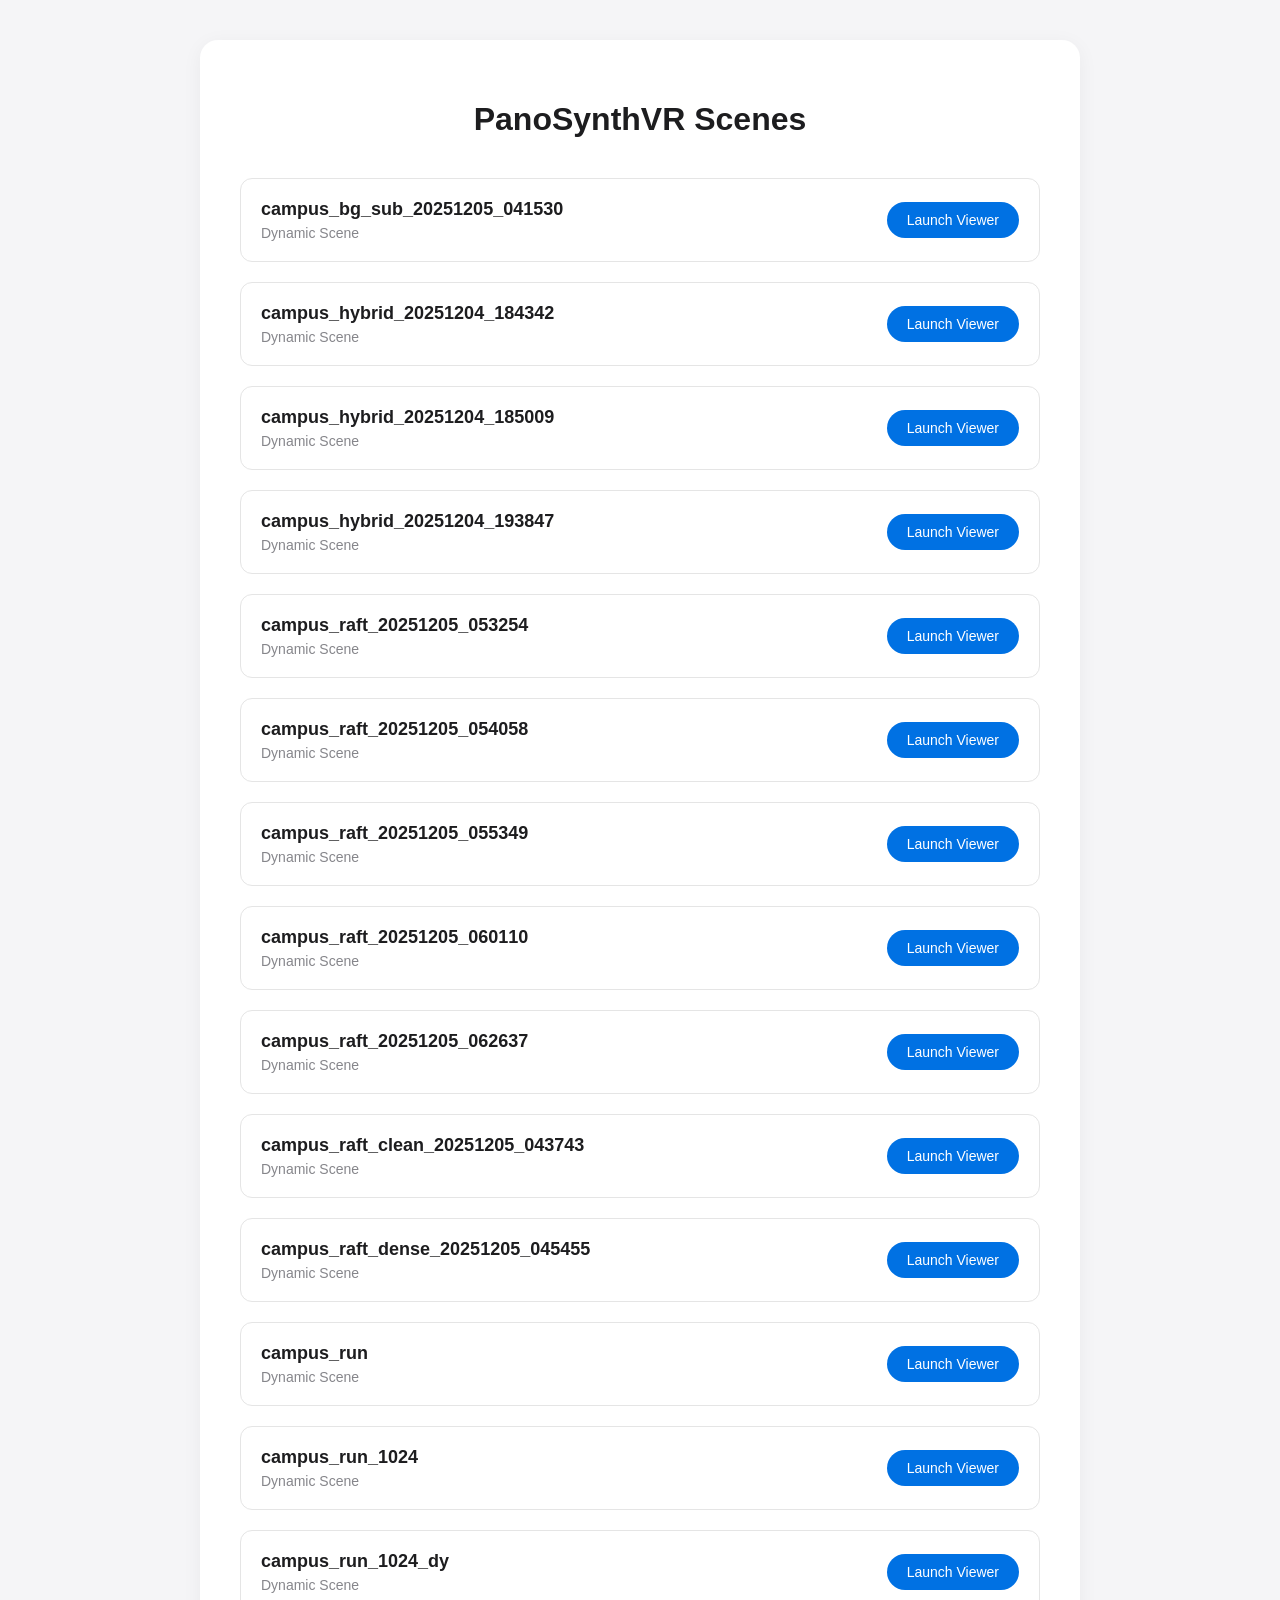
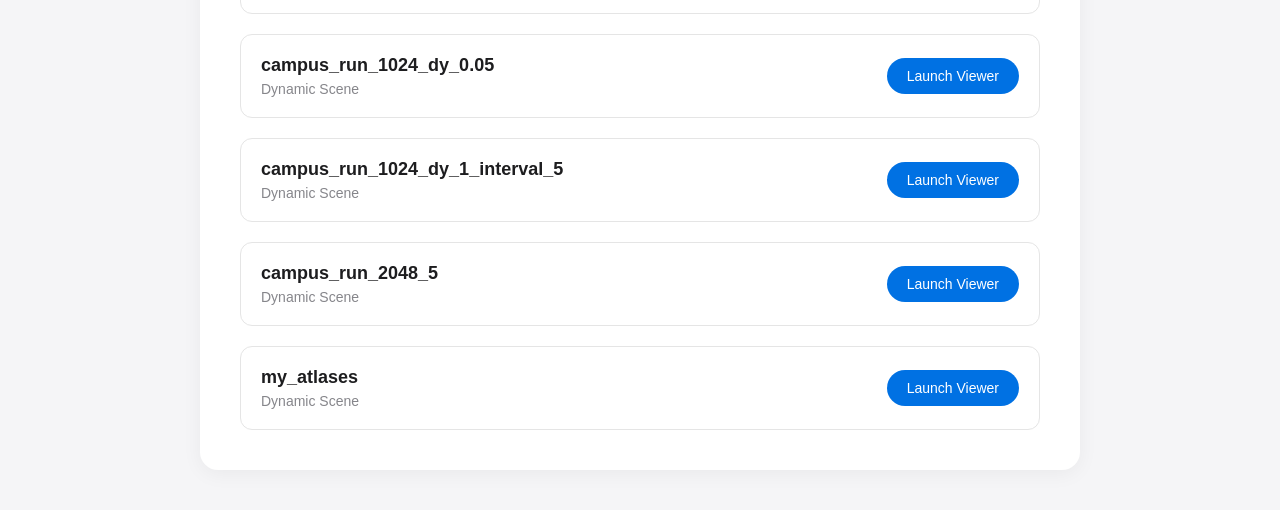
<file: docs/index.html>
<!DOCTYPE html>
<html lang="en">
<head>
    <meta charset="UTF-8">
    <meta name="viewport" content="width=device-width, initial-scale=1.0">
    <title>PanoSynthVR Scene Launcher</title>
    <style>
        body {
            font-family: -apple-system, BlinkMacSystemFont, "Segoe UI", Roboto, Helvetica, Arial, sans-serif;
            background-color: #f5f5f7;
            color: #1d1d1f;
            margin: 0;
            padding: 40px;
        }
        .container {
            max-width: 800px;
            margin: 0 auto;
            background: white;
            padding: 40px;
            border-radius: 18px;
            box-shadow: 0 4px 20px rgba(0,0,0,0.05);
        }
        h1 {
            text-align: center;
            font-weight: 700;
            margin-bottom: 40px;
        }
        .scene-list {
            display: grid;
            gap: 20px;
        }
        .scene-card {
            border: 1px solid #e5e5e5;
            border-radius: 12px;
            padding: 20px;
            transition: all 0.2s ease;
            display: flex;
            justify-content: space-between;
            align-items: center;
        }
        .scene-card:hover {
            border-color: #0071e3;
            box-shadow: 0 4px 12px rgba(0,113,227,0.1);
            transform: translateY(-2px);
        }
        .scene-info h3 {
            margin: 0 0 5px 0;
            font-size: 18px;
        }
        .scene-info p {
            margin: 0;
            color: #86868b;
            font-size: 14px;
        }
        .launch-btn {
            background-color: #0071e3;
            color: white;
            text-decoration: none;
            padding: 10px 20px;
            border-radius: 20px;
            font-weight: 500;
            font-size: 14px;
            transition: background-color 0.2s;
        }
        .launch-btn:hover {
            background-color: #0077ed;
        }
        .empty-state {
            text-align: center;
            color: #86868b;
            padding: 40px;
        }
    </style>
</head>
<body>
    <div class="container">
        <h1>PanoSynthVR Scenes</h1>
        <div class="scene-list">
            <div class="scene-card">
                <div class="scene-info">
                    <h3>campus_bg_sub_20251205_041530</h3>
                    <p>Dynamic Scene</p>
                </div>
                <a href="atlas_sequence_viewer.html?scene=campus_bg_sub_20251205_041530&manifest=frames_manifest.json&foreground_manifest=foreground_manifest.json&bg_static=true" class="launch-btn" target="_blank">Launch Viewer</a>
            </div>
            <div class="scene-card">
                <div class="scene-info">
                    <h3>campus_hybrid_20251204_184342</h3>
                    <p>Dynamic Scene</p>
                </div>
                <a href="atlas_sequence_viewer.html?scene=campus_hybrid_20251204_184342&manifest=frames_manifest.json&foreground_manifest=foreground_manifest.json&bg_static=true" class="launch-btn" target="_blank">Launch Viewer</a>
            </div>
            <div class="scene-card">
                <div class="scene-info">
                    <h3>campus_hybrid_20251204_185009</h3>
                    <p>Dynamic Scene</p>
                </div>
                <a href="atlas_sequence_viewer.html?scene=campus_hybrid_20251204_185009&manifest=frames_manifest.json&foreground_manifest=foreground_manifest.json&bg_static=true" class="launch-btn" target="_blank">Launch Viewer</a>
            </div>
            <div class="scene-card">
                <div class="scene-info">
                    <h3>campus_hybrid_20251204_193847</h3>
                    <p>Dynamic Scene</p>
                </div>
                <a href="atlas_sequence_viewer.html?scene=campus_hybrid_20251204_193847&manifest=frames_manifest.json&foreground_manifest=foreground_manifest.json&bg_static=true" class="launch-btn" target="_blank">Launch Viewer</a>
            </div>
            <div class="scene-card">
                <div class="scene-info">
                    <h3>campus_raft_20251205_053254</h3>
                    <p>Dynamic Scene</p>
                </div>
                <a href="atlas_sequence_viewer.html?scene=campus_raft_20251205_053254&manifest=frames_manifest.json&foreground_manifest=foreground_manifest.json&bg_static=true" class="launch-btn" target="_blank">Launch Viewer</a>
            </div>
            <div class="scene-card">
                <div class="scene-info">
                    <h3>campus_raft_20251205_054058</h3>
                    <p>Dynamic Scene</p>
                </div>
                <a href="atlas_sequence_viewer.html?scene=campus_raft_20251205_054058&manifest=frames_manifest.json&foreground_manifest=foreground_manifest.json&bg_static=true" class="launch-btn" target="_blank">Launch Viewer</a>
            </div>
            <div class="scene-card">
                <div class="scene-info">
                    <h3>campus_raft_20251205_055349</h3>
                    <p>Dynamic Scene</p>
                </div>
                <a href="atlas_sequence_viewer.html?scene=campus_raft_20251205_055349&manifest=frames_manifest.json&foreground_manifest=foreground_manifest.json&bg_static=true" class="launch-btn" target="_blank">Launch Viewer</a>
            </div>
            <div class="scene-card">
                <div class="scene-info">
                    <h3>campus_raft_20251205_060110</h3>
                    <p>Dynamic Scene</p>
                </div>
                <a href="atlas_sequence_viewer.html?scene=campus_raft_20251205_060110&manifest=frames_manifest.json&foreground_manifest=foreground_manifest.json&bg_static=true" class="launch-btn" target="_blank">Launch Viewer</a>
            </div>
            <div class="scene-card">
                <div class="scene-info">
                    <h3>campus_raft_20251205_062637</h3>
                    <p>Dynamic Scene</p>
                </div>
                <a href="atlas_sequence_viewer.html?scene=campus_raft_20251205_062637&manifest=frames_manifest.json&foreground_manifest=foreground_manifest.json&bg_static=true" class="launch-btn" target="_blank">Launch Viewer</a>
            </div>
            <div class="scene-card">
                <div class="scene-info">
                    <h3>campus_raft_clean_20251205_043743</h3>
                    <p>Dynamic Scene</p>
                </div>
                <a href="atlas_sequence_viewer.html?scene=campus_raft_clean_20251205_043743&manifest=frames_manifest.json&foreground_manifest=foreground_manifest.json&bg_static=true" class="launch-btn" target="_blank">Launch Viewer</a>
            </div>
            <div class="scene-card">
                <div class="scene-info">
                    <h3>campus_raft_dense_20251205_045455</h3>
                    <p>Dynamic Scene</p>
                </div>
                <a href="atlas_sequence_viewer.html?scene=campus_raft_dense_20251205_045455&manifest=frames_manifest.json&foreground_manifest=foreground_manifest.json&bg_static=true" class="launch-btn" target="_blank">Launch Viewer</a>
            </div>
            <div class="scene-card">
                <div class="scene-info">
                    <h3>campus_run</h3>
                    <p>Dynamic Scene</p>
                </div>
                <a href="atlas_sequence_viewer.html?scene=campus_run&manifest=frames_manifest.json&foreground_manifest=foreground_manifest.json&bg_static=true" class="launch-btn" target="_blank">Launch Viewer</a>
            </div>
            <div class="scene-card">
                <div class="scene-info">
                    <h3>campus_run_1024</h3>
                    <p>Dynamic Scene</p>
                </div>
                <a href="atlas_sequence_viewer.html?scene=campus_run_1024&manifest=frames_manifest.json&foreground_manifest=foreground_manifest.json&bg_static=true" class="launch-btn" target="_blank">Launch Viewer</a>
            </div>
            <div class="scene-card">
                <div class="scene-info">
                    <h3>campus_run_1024_dy</h3>
                    <p>Dynamic Scene</p>
                </div>
                <a href="atlas_sequence_viewer.html?scene=campus_run_1024_dy&manifest=frames_manifest.json&foreground_manifest=foreground_manifest.json&bg_static=true" class="launch-btn" target="_blank">Launch Viewer</a>
            </div>
            <div class="scene-card">
                <div class="scene-info">
                    <h3>campus_run_1024_dy_0.05</h3>
                    <p>Dynamic Scene</p>
                </div>
                <a href="atlas_sequence_viewer.html?scene=campus_run_1024_dy_0.05&manifest=frames_manifest.json&foreground_manifest=foreground_manifest.json&bg_static=true" class="launch-btn" target="_blank">Launch Viewer</a>
            </div>
            <div class="scene-card">
                <div class="scene-info">
                    <h3>campus_run_1024_dy_1_interval_5</h3>
                    <p>Dynamic Scene</p>
                </div>
                <a href="atlas_sequence_viewer.html?scene=campus_run_1024_dy_1_interval_5&manifest=frames_manifest.json&foreground_manifest=foreground_manifest.json&bg_static=true" class="launch-btn" target="_blank">Launch Viewer</a>
            </div>
            <div class="scene-card">
                <div class="scene-info">
                    <h3>campus_run_2048_5</h3>
                    <p>Dynamic Scene</p>
                </div>
                <a href="atlas_sequence_viewer.html?scene=campus_run_2048_5&manifest=frames_manifest.json&foreground_manifest=foreground_manifest.json&bg_static=true" class="launch-btn" target="_blank">Launch Viewer</a>
            </div>
            <div class="scene-card">
                <div class="scene-info">
                    <h3>my_atlases</h3>
                    <p>Dynamic Scene</p>
                </div>
                <a href="atlas_sequence_viewer.html?scene=my_atlases&manifest=frames_manifest.json&foreground_manifest=foreground_manifest.json&bg_static=true" class="launch-btn" target="_blank">Launch Viewer</a>
            </div>
        </div>
    </div>
</body>
</html>
</file>
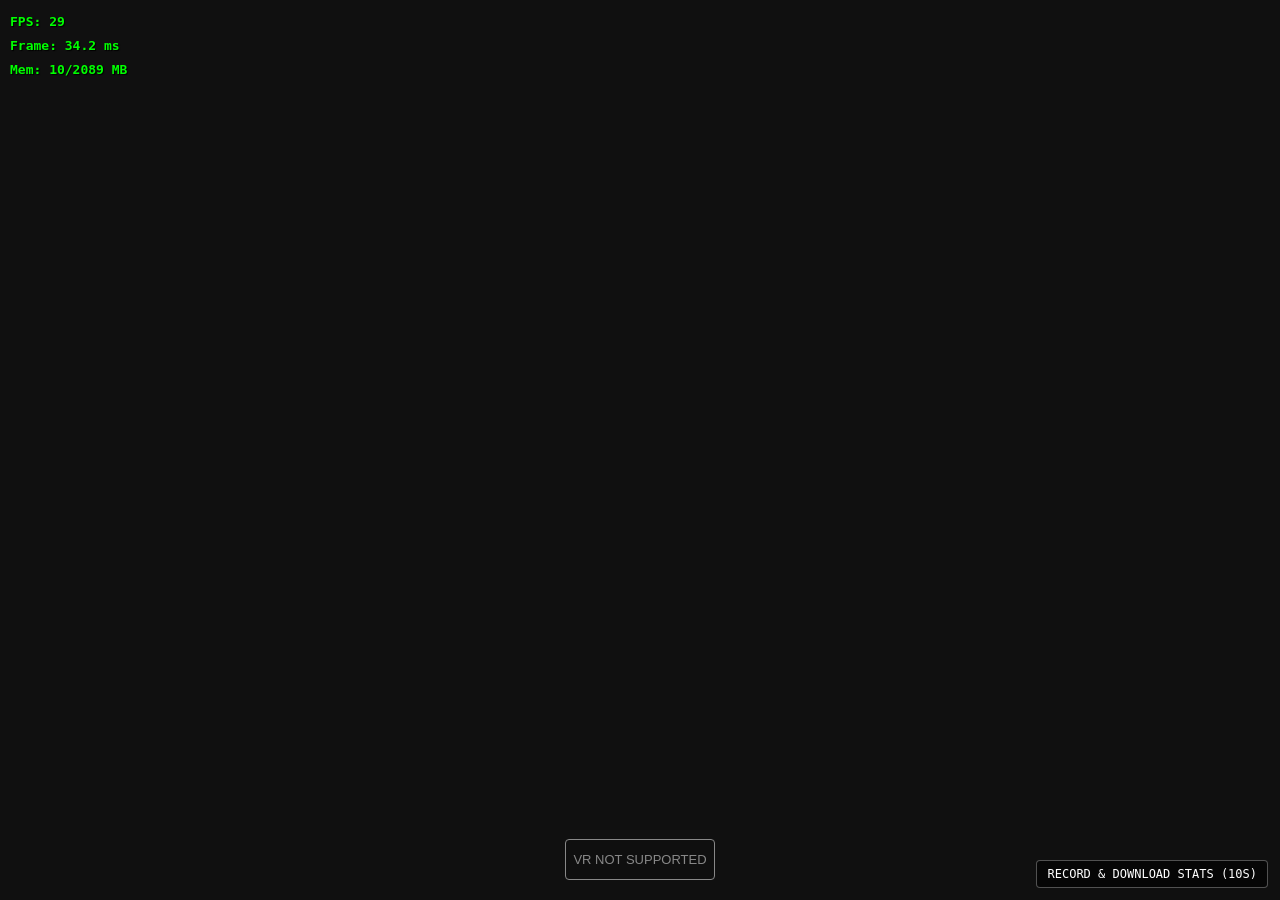
<file: docs/renderer.html>
<!DOCTYPE html>
<html lang="en">

<head>
    <title>cylinder map mpi example</title>
    <meta charset="utf-8" />
    <meta name="viewport" content="width=device-width, initial-scale=1.0, user-scalable=no" />
    <link type="text/css" rel="stylesheet" href="./assets/main.css" />
</head>

<body>
    <div id="container"></div>
    <div id="atlasControls" aria-hidden="true">
        <button id="atlasPlayPause" type="button">Pause</button>
        <input id="atlasTimeline" type="range" min="0" max="0" step="1" value="0" />
        <span id="atlasFrameLabel">Frame 0 / 0</span>
        <span id="atlasMetaLabel">FPS 0 | 0 frames</span>
    </div>


    <script id="plainVertexShader" type="x-shader/x-vertex">
            varying highp vec2 vUv;
            void main() {
                vUv = vec2(1.-uv.x,uv.y);
                vec4 modelViewPosition = modelViewMatrix * vec4(position, 1.0);
                gl_Position = projectionMatrix * modelViewPosition;
            }
        </script>

    <script id="plainFragmentShader" type="x-shader/x-fragment">
            uniform sampler2D tColor;
            varying highp vec2 vUv;
            void main() {
                gl_FragColor = texture2D(tColor,vUv);
            }
        </script>

    <script id="mpiVertexShader" type="x-shader/x-vertex">
            varying highp vec2 vUv;
            uniform mat3 vUvTransform;
            void main() {
                vUv = (vUvTransform * vec3(uv.x,uv.y,1.)).xy;
                //vUv = uv;
                vec4 modelViewPosition = modelViewMatrix * vec4(position, 1.0);
                gl_Position = projectionMatrix * modelViewPosition;
            }
        </script>

    <script id="mpiFragmentShader" type="x-shader/x-fragment">
            uniform sampler2D tColor;
            varying highp vec2 vUv;
            void main() {
                vec4 rgba = texture2D(tColor,vUv);
                gl_FragColor = rgba;
                //gl_FragColor = vec4(0.,0.,0.,0.);
            }
        </script>

    <script id="texarrVertexShader" type="x-shader/x-vertex">
            varying highp vec2 vUv;
            //varying highp vec3 vEye;
            //varying highp vec3 vPos;
            void main() {
                vUv = vec2(1.-uv.x,1.-uv.y); // flip X and Y
                vec4 modelViewPosition = modelViewMatrix * vec4(position, 1.0);
                gl_Position = projectionMatrix * modelViewPosition;
            }
        </script>

    <script id="texarrFragmentShader" type="x-shader/x-fragment">
            precision highp sampler2DArray;
            uniform int iLayer;
            uniform sampler2DArray tColor;
            varying highp vec2 vUv;
            void main() {
                vec4 rgba = texture(tColor,vec3(vUv,iLayer));
                gl_FragColor = rgba;
            }
        </script>

    <script id="videoAtlasFragmentShader" type="x-shader/x-fragment">
            uniform sampler2D tColor;
            uniform sampler2D tAlpha;
            uniform int useDualVideo;
            varying highp vec2 vUv;
            void main() {
                vec4 rgbSample;
                float alphaSample;
                if (useDualVideo == 1) {
                    rgbSample = texture2D(tColor, vUv);
                    alphaSample = texture2D(tAlpha, vUv).r;
                } else {
                    vec2 uv_rgb = vec2(vUv.x * 0.5, vUv.y);
                    vec2 uv_alpha = vec2(vUv.x * 0.5 + 0.5, vUv.y);
                    rgbSample = texture2D(tColor, uv_rgb);
                    alphaSample = texture2D(tColor, uv_alpha).r;
                }
                gl_FragColor = vec4(rgbSample.rgb, alphaSample);
            }
        </script>

    <script id="depthVertexShader" type="x-shader/x-vertex">
            uniform sampler2D tDisparity;
            varying highp vec2 vUv;
            void main() {
                mat4 mvm = modelViewMatrix;
                //vec3 t = vec3(mvm[3][0],mvm[3][1],mvm[3][2]);
                //float len = length(t);
                //if ( len > 0.1 ) t = 0.1*t/len;
                //mvm[3][0] = t.x;
                //mvm[3][1] = t.y;
                //mvm[3][2] = t.z;
                vUv = vec2(1.-uv.x,uv.y);
                float disparity = texture2D(tDisparity,vUv).r;
                vec4 modelViewPosition = mvm * vec4(position/disparity, 1.0);
                gl_Position = projectionMatrix * modelViewPosition;
            }
        </script>

    <script id="depthFragmentShader" type="x-shader/x-fragment">
            uniform sampler2D tColor;
            uniform sampler2D tDisparity;
            varying highp vec2 vUv;
            void main() {
                gl_FragColor = texture2D(tColor,vUv);
                //gl_FragColor = texture2D(tDisparity,vUv);
                //gl_FragColor = vec4(1.0,0.0,0.0,1.0);
                //gl_FragColor = vec4(vUv,0.0,1.0);
            }
        </script>

    <script>
        (function () { var script = document.createElement('script'); script.onload = function () { var stats = new Stats(); document.body.appendChild(stats.dom); requestAnimationFrame(function loop() { stats.update(); requestAnimationFrame(loop) }); }; script.src = '//mrdoob.github.io/stats.js/build/stats.min.js'; document.head.appendChild(script); })()
    </script>

    <div id="perf-stats"
        style="position: absolute; top: 10px; left: 10px; color: lime; font-family: monospace; font-weight: bold; text-shadow: 1px 1px 1px black; pointer-events: none; white-space: pre;">
        FPS: 0</div>
    <button id="perf-download"
        style="position: absolute; bottom: 12px; right: 12px; padding: 6px 10px; font-family: monospace; font-size: 12px; border-radius: 4px; border: 1px solid rgba(255, 255, 255, 0.3); background: rgba(0, 0, 0, 0.6); color: #fff; cursor: pointer;">Record
        & Download Stats (10s)</button>

    <script type="module">
        import * as THREE from './assets/js/three.module.js';
        import { VRButton } from './assets/js/VRButton.js';
        import { BufferGeometryUtils } from './assets/js/BufferGeometryUtils.js';
        import { unzipSync } from './assets/js/fflate.module.min.js';
        import { Cylinder } from './assets/js/Cylinder.js';

        var parseQueryString = function () {
            var str = window.location.search;
            var objURL = {};
            str.replace(
                new RegExp("([^?=&]+)(=([^&]*))?", "g"),
                function ($0, $1, $2, $3) {
                    objURL[$1] = $3;
                }
            );
            return objURL;
        };

        let camera, scene, renderer, sphere, clock;
        let time0 = 0;
        let sequencePlayer = null;
        let videoAtlasResources = null;
        const DEFAULT_ATLAS_FRAMES = 284;

        // Performance Monitoring
        const perfEl = document.getElementById('perf-stats');
        const downloadButton = document.getElementById('perf-download');
        let frameCount = 0;
        let lastTime = performance.now();
        let perfAccumulator = 0;

        // Recording State
        let isRecording = false;
        let recordingStartTime = 0;
        let perfSamples = [];
        const RECORDING_DURATION_MS = 10000; // 10 seconds

        function startRecording() {
            if (isRecording) return;
            isRecording = true;
            recordingStartTime = performance.now();
            perfSamples = [];
            downloadButton.textContent = "Recording... (10s)";
            downloadButton.disabled = true;
            downloadButton.style.background = "rgba(255, 0, 0, 0.6)";
        }

        function stopRecordingAndDownload() {
            isRecording = false;
            downloadButton.textContent = "Record & Download Stats (10s)";
            downloadButton.disabled = false;
            downloadButton.style.background = "rgba(0, 0, 0, 0.6)";

            if (perfSamples.length === 0) return;

            const header = 'timestamp_iso,fps,frame_ms,mem_used_mb,mem_limit_mb\n';
            const rows = perfSamples.map(sample => {
                return [
                    sample.timestamp,
                    sample.fps.toFixed(2),
                    sample.frameMs.toFixed(3),
                    sample.memUsedMB ?? '',
                    sample.memLimitMB ?? ''
                ].join(',');
            });
            const csv = header + rows.join('\n');
            const blob = new Blob([csv], { type: 'text/csv' });
            const url = URL.createObjectURL(blob);
            const link = document.createElement('a');
            link.href = url;
            link.download = `renderer_perf_${Date.now()}.csv`;
            document.body.appendChild(link);
            link.click();
            document.body.removeChild(link);
            URL.revokeObjectURL(url);
        }

        if (downloadButton) {
            downloadButton.addEventListener('click', startRecording);
        }

        const params = parseQueryString();
        var scale = 3.0;
        if (params['scale']) {
            scale = parseFloat(params['scale']);
            if (isNaN(scale)) scale = 3.0;
        }

        let mode = params['mode'];
        let sceneNum = parseInt(params['scene']);
        if (isNaN(sceneNum)) sceneNum = -1;
        let sceneName = params['name'];

        let parent = new THREE.Group();
        const sequenceControls = {
            container: document.getElementById('atlasControls'),
            playButton: document.getElementById('atlasPlayPause'),
            timeline: document.getElementById('atlasTimeline'),
            frameLabel: document.getElementById('atlasFrameLabel'),
            metaLabel: document.getElementById('atlasMetaLabel')
        };
        const sequenceControlsEnabled = mode !== 'hybrid';
        if (!sequenceControlsEnabled && sequenceControls.container) {
            sequenceControls.container.style.display = 'none';
            sequenceControls.container.setAttribute('aria-hidden', 'true');
        }

        function disposeVideoAtlasResources() {
            if (!videoAtlasResources) return;
            if (videoAtlasResources.textures) {
                videoAtlasResources.textures.forEach((tex) => tex.dispose());
            }
            if (videoAtlasResources.videos) {
                videoAtlasResources.videos.forEach((video) => {
                    try {
                        video.pause();
                        video.src = '';
                    } catch (e) { }
                });
            }
            videoAtlasResources = null;
        }

        function loadVideoTexture(path) {
            return new Promise((resolve, reject) => {
                const video = document.createElement('video');
                video.src = path;
                video.crossOrigin = 'anonymous';
                video.loop = true;
                video.muted = true;
                video.playsInline = true;

                const texture = new THREE.VideoTexture(video);
                texture.minFilter = THREE.LinearFilter;
                texture.magFilter = THREE.LinearFilter;
                texture.format = THREE.RGBFormat;

                const onLoaded = () => {
                    video.removeEventListener('loadeddata', onLoaded);
                    video.play().then(() => {
                        resolve({ video, texture });
                    }).catch(reject);
                };
                const onError = (event) => {
                    video.removeEventListener('error', onError);
                    reject(event || new Error('Failed to load video: ' + path));
                };

                video.addEventListener('loadeddata', onLoaded, { once: true });
                video.addEventListener('error', onError, { once: true });
            });
        }

        function setupVideoAtlasTextures(directory) {
            const rgbPath = directory + '/atlas_rgb.mp4';
            const alphaPath = directory + '/atlas_alpha.mp4';
            return Promise.all([loadVideoTexture(rgbPath), loadVideoTexture(alphaPath)])
                .then(([rgb, alpha]) => ({ type: 'dual', rgb, alpha }))
                .catch((err) => {
                    console.warn('Dual video atlas not available, falling back to legacy atlas_video.mp4', err);
                    const legacyPath = directory + '/atlas_video.mp4';
                    return loadVideoTexture(legacyPath).then((legacy) => ({ type: 'legacy', legacy }));
                });
        }

        const manager = new THREE.LoadingManager();
        const loader = new THREE.TextureLoader(manager);
        let baseDir = './assets/matterport2k/'

        if (sceneNum == -1 && sceneName)
            baseDir = './assets/' + sceneName

        let depths = [
            100,
            23.846155,
            13.537119,
            9.45122,
            7.259953,
            5.893536,
            4.96,
            4.281768,
            3.7667074,
            3.362256,
            3.0362391,
            2.7678573,
            2.5430682,
            2.3520486,
            2.1877205,
            2.0448549,
            1.9195048,
            1.808635,
            1.7098732,
            1.6213388,
            1.5415217,
            1.4691944,
            1.40335,
            1.3431542,
            1.2879103,
            1.2370312,
            1.1900192,
            1.1464497,
            1.105958,
            1.0682288,
            1.032989,
            1
        ];

        const height = 5;
        const sequenceDirectoryOverride = resolveSequenceDirectoryOverride(mode);

        function resolveSequenceDirectoryOverride(currentMode) {
            let customDir = params['atlasDir'];
            if (customDir) {
                return sanitizeAtlasDirectory(customDir);
            }
            if (currentMode === 'atlas4d') {
                return './assets/my_atlases/atlas';
            }
            return null;
        }

        function sanitizeAtlasDirectory(dir) {
            if (!dir) return null;
            let clean = dir.trim();
            if (clean.startsWith('./')) clean = clean.substring(2);
            clean = clean.replace(/^assets\//, '');
            if (!clean.startsWith('assets/')) {
                clean = 'assets/' + clean;
            }
            if (!clean.startsWith('./')) {
                clean = './' + clean;
            }
            return clean.replace(/\/+$/, '');
        }

        function getSequenceDirectory(sceneNum) {
            if (sequenceDirectoryOverride) {
                return sequenceDirectoryOverride;
            }
            let directory = baseDir;
            if (sceneNum != -1) {
                directory = baseDir + sceneNum.toString();
            }
            return directory + '/atlas';
        }

        function setSequenceControlsVisible(visible) {
            if (!sequenceControlsEnabled) return;
            if (!sequenceControls.container) return;
            sequenceControls.container.style.display = visible ? 'flex' : 'none';
            sequenceControls.container.setAttribute('aria-hidden', visible ? 'false' : 'true');
        }

        class AtlasSequencePlayer {
            constructor(options) {
                this.parent = options.parent;
                this.loader = options.loader;
                this.directory = options.directory;
                this.totalFrames = Math.max(1, options.totalFrames || 1);
                this.framePadding = options.framePadding || 6;
                this.startFrameNumber = options.startFrameNumber || 0;
                this.fps = options.fps || 24;
                this.loop = options.loop !== false;
                this.autoPlay = options.autoPlay !== false;
                this.maxCacheSize = options.maxCacheSize || 36;
                this.slider = options.slider;
                this.playButton = options.playButton;
                this.frameLabel = options.frameLabel;
                this.metaLabel = options.metaLabel;
                this.buildPathFn = options.buildPathFn;

                this.frameIndex = 0;
                this.pendingDisplayFrame = 0;
                this.activeTextureIndex = null;
                this.playing = this.autoPlay;
                this.lastUpdateTime = null;
                this.accumulator = 0;
                this.frameDuration = 1 / Math.max(this.fps, 0.0001);

                this.cache = new Map();
                this.loading = new Set();

                this.userScrubbing = false;
                this.boundSliderInput = null;
                this.boundSliderPointerDown = null;
                this.boundSliderPointerUp = null;
                this.boundPlayClick = null;
            }

            init() {
                this.attachUI();
                this.updateMeta();
                this.setFrameIndex(0, true);
                this.preloadNeighbors();
            }

            attachUI() {
                if (this.slider) {
                    this.slider.min = 0;
                    this.slider.max = this.totalFrames - 1;
                    this.slider.step = 1;
                    this.slider.value = this.frameIndex;
                    this.boundSliderInput = (event) => {
                        const idx = parseInt(event.target.value, 10) || 0;
                        this.pause();
                        this.setFrameIndex(idx, true);
                    };
                    this.boundSliderPointerDown = () => {
                        this.userScrubbing = true;
                    };
                    this.boundSliderPointerUp = () => {
                        this.userScrubbing = false;
                    };
                    this.slider.addEventListener('input', this.boundSliderInput);
                    this.slider.addEventListener('pointerdown', this.boundSliderPointerDown);
                    this.slider.addEventListener('pointerup', this.boundSliderPointerUp);
                }

                if (this.playButton) {
                    this.boundPlayClick = () => {
                        if (this.playing) {
                            this.pause();
                        } else {
                            this.play();
                        }
                    };
                    this.playButton.addEventListener('click', this.boundPlayClick);
                    this.updatePlayButton();
                }

                this.updateFrameLabel();
            }

            updateMeta() {
                if (!this.metaLabel) return;
                this.metaLabel.textContent = `FPS ${this.fps.toFixed(1)} | ${this.totalFrames} frames`;
            }

            updateFrameLabel() {
                if (!this.frameLabel) return;
                const frameNumber = this.startFrameNumber + this.frameIndex;
                const lastFrameNumber = this.startFrameNumber + this.totalFrames - 1;
                this.frameLabel.textContent = `Frame ${frameNumber} / ${lastFrameNumber}`;
            }

            updatePlayButton() {
                if (!this.playButton) return;
                this.playButton.textContent = this.playing ? 'Pause' : 'Play';
            }

            play() {
                this.playing = true;
                this.lastUpdateTime = null;
                this.updatePlayButton();
            }

            pause() {
                this.playing = false;
                this.updatePlayButton();
            }

            dispose() {
                if (this.slider) {
                    if (this.boundSliderInput) {
                        this.slider.removeEventListener('input', this.boundSliderInput);
                    }
                    if (this.boundSliderPointerDown) {
                        this.slider.removeEventListener('pointerdown', this.boundSliderPointerDown);
                    }
                    if (this.boundSliderPointerUp) {
                        this.slider.removeEventListener('pointerup', this.boundSliderPointerUp);
                    }
                }
                if (this.playButton && this.boundPlayClick) {
                    this.playButton.removeEventListener('click', this.boundPlayClick);
                }
                this.cache.forEach((texture) => texture.dispose());
                this.cache.clear();
                this.loading.clear();
                this.resetMaterials();
            }

            resetMaterials() {
                if (!this.parent) return;
                for (let i = 0; i < this.parent.children.length; i++) {
                    const child = this.parent.children[i];
                    if (child.material && child.material.uniforms && child.material.uniforms.tColor) {
                        child.material.uniforms.tColor.value = null;
                        child.material.needsUpdate = true;
                    }
                }
            }

            update(currentTime) {
                if (!this.playing) {
                    this.lastUpdateTime = currentTime;
                    return;
                }

                if (this.lastUpdateTime === null) {
                    this.lastUpdateTime = currentTime;
                    return;
                }

                const delta = currentTime - this.lastUpdateTime;
                this.lastUpdateTime = currentTime;
                this.accumulator += delta;

                while (this.accumulator >= this.frameDuration) {
                    this.accumulator -= this.frameDuration;
                    this.advanceFrame();
                }
            }

            advanceFrame() {
                const nextIndex = (this.frameIndex + 1) % this.totalFrames;
                if (nextIndex === 0 && !this.loop) {
                    this.pause();
                    return;
                }
                this.setFrameIndex(nextIndex);
            }

            setFrameIndex(index, force = false) {
                const normalized = this.normalizeIndex(index);
                if (!force && normalized === this.frameIndex) {
                    return;
                }
                this.frameIndex = normalized;
                this.pendingDisplayFrame = normalized;
                if (this.slider && !this.userScrubbing) {
                    this.slider.value = normalized;
                }
                this.updateFrameLabel();
                this.ensureFrame(normalized, true);
                this.preloadNeighbors();
            }

            preloadNeighbors() {
                const radius = Math.max(1, Math.floor(this.maxCacheSize / 4));
                for (let offset = -radius; offset <= radius; offset++) {
                    const idx = this.normalizeIndex(this.frameIndex + offset);
                    this.ensureFrame(idx);
                }
            }

            ensureFrame(index, shouldDisplay = false) {
                if (this.cache.has(index)) {
                    if (shouldDisplay) {
                        this.applyTexture(this.cache.get(index), index);
                    }
                    return;
                }
                if (this.loading.has(index)) {
                    return;
                }

                this.loading.add(index);
                const path = this.buildFramePath(index);
                this.loader.load(
                    path,
                    (texture) => {
                        texture.minFilter = THREE.LinearFilter;
                        texture.generateMipmaps = false;
                        this.cache.set(index, texture);
                        this.loading.delete(index);
                        if (this.pendingDisplayFrame === index) {
                            this.applyTexture(texture, index);
                        }
                        this.trimCache();
                    },
                    undefined,
                    (error) => {
                        console.warn('Failed to load sequence frame:', path, error);
                        this.loading.delete(index);
                    }
                );
            }

            applyTexture(texture, index) {
                if (!this.parent) return;
                this.activeTextureIndex = index;
                for (let i = 0; i < this.parent.children.length; i++) {
                    const child = this.parent.children[i];
                    if (child.material && child.material.uniforms && child.material.uniforms.tColor) {
                        child.material.uniforms.tColor.value = texture;
                        child.material.needsUpdate = true;
                    }
                }
            }

            trimCache() {
                if (this.cache.size <= this.maxCacheSize) return;
                let candidateIndex = null;
                let maxDistance = -1;
                this.cache.forEach((_, index) => {
                    if (index === this.activeTextureIndex) return;
                    const dist = this.circularDistance(index, this.frameIndex);
                    if (dist > maxDistance) {
                        candidateIndex = index;
                        maxDistance = dist;
                    }
                });
                if (candidateIndex !== null && this.cache.has(candidateIndex)) {
                    const texture = this.cache.get(candidateIndex);
                    texture.dispose();
                    this.cache.delete(candidateIndex);
                }
            }

            buildFramePath(index) {
                if (this.buildPathFn) {
                    return this.buildPathFn(index, this.directory, this.startFrameNumber, this.framePadding);
                }
                const frameNumber = this.startFrameNumber + index;
                const frameStr = frameNumber.toString().padStart(this.framePadding, '0');
                return `${this.directory}/frame_${frameStr}.png`;
            }

            circularDistance(a, b) {
                const diff = Math.abs(a - b);
                return Math.min(diff, this.totalFrames - diff);
            }

            normalizeIndex(index) {
                if (this.totalFrames <= 0) return 0;
                let normalized = index % this.totalFrames;
                if (normalized < 0) normalized += this.totalFrames;
                return normalized;
            }
        }

        init(mode, sceneNum);

        function createGeometry(mode) {
            if (mode == 'plain') {
                const size = 100;
                // Create the panoramic sphere geometry
                const cylinderGeom = new THREE.CylinderGeometry(
                    size,
                    size,
                    size * height,
                    360,
                    1,
                    true
                );

                // Load and assign the texture
                let cylinderMat = new THREE.ShaderMaterial({
                    side: THREE.BackSide,
                    uniforms: { tColor: { value: null } },
                    vertexShader: document.getElementById('plainVertexShader').text,
                    fragmentShader: document.getElementById('plainFragmentShader').text,
                });

                // Create the panoramic cylinder mesh
                let cylinder = new THREE.Mesh(cylinderGeom, cylinderMat);
                parent.add(cylinder);
            } else if (mode == 'mpi' || mode == 'video_atlas' || mode == 'sequence' || mode == 'atlas4d' || mode == 'hybrid') {

                const cylinderGeom = new THREE.CylinderGeometry(
                    scale,
                    scale,
                    scale * height,
                    360,
                    1,
                    true
                );

                for (let i = 0; i < 32; i++) {
                    let c = i % 4;
                    let r = Math.floor(i / 4);

                    var uv_transform = new THREE.Matrix3();
                    uv_transform.set(
                        1. / 4., 0., c / 4.,
                        0., 1. / 8., r / 8.,
                        0., 0., 1.);

                    let fragmentShaderId = 'mpiFragmentShader';
                    if (mode == 'video_atlas') {
                        fragmentShaderId = 'videoAtlasFragmentShader';
                    }

                    // Common material settings
                    const createMaterial = () => new THREE.ShaderMaterial({
                        side: THREE.BackSide,
                        uniforms: {
                            tColor: { value: null },
                            vUvTransform: { value: uv_transform }
                        },
                        vertexShader: document.getElementById('mpiVertexShader').text,
                        fragmentShader: document.getElementById(fragmentShaderId).text,
                        blending: THREE.CustomBlending,
                        blendEquation: THREE.AddEquation,
                        blendSrc: THREE.OneFactor,
                        blendDst: THREE.OneMinusSrcAlphaFactor,
                        transparent: true,
                        depthWrite: false, // Important for layering
                    });

                    const geom = cylinderGeom.clone().scale(depths[i], depths[i], depths[i]);

                    if (mode == 'hybrid') {
                        // Hybrid Mode: Create TWO meshes per layer

                        // 1. Background Mesh
                        const bgMat = createMaterial();
                        const bgMesh = new THREE.Mesh(geom, bgMat);
                        bgMesh.renderOrder = i * 2; // Even numbers for background
                        bgMesh.name = `bg_layer_${i}`;
                        parent.add(bgMesh);

                        // 2. Foreground Mesh
                        const fgMat = createMaterial();
                        const fgMesh = new THREE.Mesh(geom, fgMat);
                        fgMesh.renderOrder = i * 2 + 1; // Odd numbers for foreground, draws AFTER bg
                        fgMesh.name = `fg_layer_${i}`;
                        parent.add(fgMesh);

                    } else {
                        // Standard Mode: Single mesh per layer
                        const mat = createMaterial();
                        if (mode == 'video_atlas') {
                            mat.uniforms.tAlpha = { value: null };
                            mat.uniforms.useDualVideo = { value: 0 };
                        }

                        const mesh = new THREE.Mesh(geom, mat);
                        mesh.renderOrder = i;
                        parent.add(mesh);
                    }
                }
            } else if (mode == 'texarr') {
                const cylinderGeom = new THREE.CylinderGeometry(
                    scale,
                    scale,
                    scale * height,
                    360,
                    1,
                    true
                );

                for (let i = 0; i < 32; i++) {
                    var cylinderMat = new THREE.ShaderMaterial({
                        side: THREE.BackSide,
                        uniforms: { tColor: { value: null }, iLayer: { value: i } },
                        vertexShader: document.getElementById('texarrVertexShader').text,
                        fragmentShader: document.getElementById('texarrFragmentShader').text,
                        blending: THREE.CustomBlending,
                        blendEquation: THREE.AddEquation,
                        blendSrc: THREE.OneFactor, // pre-multiplied alpha
                        blendDst: THREE.OneMinusSrcAlphaFactor,
                        transparent: true
                    });

                    const cylinder = new THREE.Mesh(
                        cylinderGeom.clone().scale(depths[i], depths[i], depths[i]),
                        cylinderMat
                    );

                    parent.add(cylinder);
                }

                console.log('downloading .zip ...')
                let directory = baseDir
                if (sceneNum != -1)
                    directory = baseDir + sceneNum.toString()
                new THREE.FileLoader(manager)
                    .setResponseType('arraybuffer')
                    .load(directory + '/texarray.bin.zip', function (data) {
                        console.log('unzipping ...')
                        const zip = unzipSync(new Uint8Array(data));
                        console.log('done .')
                        const array = new Uint8Array(zip['texarray.bin'].buffer);
                        console.log('number of bytes: ' + array.byteLength);
                        const texture = new THREE.DataTexture2DArray(array, 2048, 1024, 32);
                        texture.format = THREE.RGBAFormat;
                        texture.type = THREE.UnsignedByteType;
                        texture.minFilter = THREE.LinearFilter;
                        //texture.generateMipmaps = true;
                        //texture.minFilter = THREE.LinearMipmapLinearFilter;

                        for (let i = 0; i < parent.children.length; i++) {
                            parent.children[i].material.uniforms.tColor.value = texture;
                        }
                    }
                    );
            } else if (mode == 'depth') {
                // Create the panoramic sphere geometery
                const cylinderGeom = new THREE.CylinderGeometry(
                    scale,
                    scale,
                    scale * height,
                    360,
                    63,
                    true
                );

                // Load and assign the texture and depth map
                let cylinderMat = new THREE.ShaderMaterial({
                    side: THREE.BackSide,
                    uniforms: { tColor: { value: null }, tDisparity: { value: null } },
                    vertexShader: document.getElementById('depthVertexShader').text,
                    fragmentShader: document.getElementById('depthFragmentShader').text,
                });

                // Create the panoramic cylinder mesh
                let cylinder = new THREE.Mesh(cylinderGeom, cylinderMat);
                parent.add(cylinder);
            }
        }

        function updateScene(mode, sceneNum) {
            if (sequencePlayer) {
                sequencePlayer.dispose();
                sequencePlayer = null;
            }
            disposeVideoAtlasResources();
            setSequenceControlsVisible(false);

            if (mode == 'plain') {
                parent.children[0].material.uniforms.tColor.value = null;
                parent.children[0].material.needsUpdate = true;
                let directory = baseDir
                if (sceneNum != -1)
                    directory = baseDir + sceneNum.toString()
                loader.load(
                    directory + '/input.png',
                    function (texture) {
                        texture.minFilter = THREE.LinearFilter;
                        texture.generateMipmaps = false;
                        parent.children[0].material.uniforms.tColor.value = texture;
                        parent.children[0].material.needsUpdate = true;
                    }
                );
            } else if (mode == 'mpi') {
                for (let i = 0; i < parent.children.length; i++) {
                    parent.children[i].material.uniforms.tColor.value = null;
                    parent.children[i].material.needsUpdate = true;
                }
                let directory = baseDir
                if (sceneNum != -1)
                    directory = baseDir + sceneNum.toString()
                loader.load(
                    directory + '/atlas.png',
                    function (texture) {
                        texture.minFilter = THREE.LinearFilter;
                        texture.generateMipmaps = false;
                        for (let i = 0; i < parent.children.length; i++) {
                            parent.children[i].material.uniforms.tColor.value = texture;
                            parent.children[i].material.needsUpdate = true;
                        }
                    }
                );
            } else if (mode == 'video_atlas') {
                let directory = baseDir;
                if (sceneNum != -1) directory = baseDir + sceneNum.toString();

                setupVideoAtlasTextures(directory).then((result) => {
                    disposeVideoAtlasResources();
                    if (result.type === 'dual') {
                        videoAtlasResources = {
                            videos: [result.rgb.video, result.alpha.video],
                            textures: [result.rgb.texture, result.alpha.texture]
                        };
                        for (let i = 0; i < parent.children.length; i++) {
                            const uniforms = parent.children[i].material.uniforms;
                            uniforms.tColor.value = result.rgb.texture;
                            if (uniforms.tAlpha) {
                                uniforms.tAlpha.value = result.alpha.texture;
                                uniforms.useDualVideo.value = 1;
                            }
                            parent.children[i].material.needsUpdate = true;
                        }
                    } else {
                        videoAtlasResources = {
                            videos: [result.legacy.video],
                            textures: [result.legacy.texture]
                        };
                        for (let i = 0; i < parent.children.length; i++) {
                            const uniforms = parent.children[i].material.uniforms;
                            uniforms.tColor.value = result.legacy.texture;
                            if (uniforms.tAlpha) {
                                uniforms.tAlpha.value = null;
                                uniforms.useDualVideo.value = 0;
                            }
                            parent.children[i].material.needsUpdate = true;
                        }
                    }
                }).catch((err) => {
                    console.error('Failed to load video atlas textures', err);
                });
            } else if (mode == 'sequence' || mode == 'atlas4d') {
                const directory = getSequenceDirectory(sceneNum);
                let fps = params['fps'] ? parseFloat(params['fps']) : (mode === 'atlas4d' ? 24 : 30);
                if (!isFinite(fps) || fps <= 0) fps = 24;

                let totalFrames = params['frames'] ? parseInt(params['frames']) : (mode === 'atlas4d' ? DEFAULT_ATLAS_FRAMES : 100);
                if (!Number.isInteger(totalFrames) || totalFrames < 1) totalFrames = mode === 'atlas4d' ? DEFAULT_ATLAS_FRAMES : 100;

                let startFrame = params['start'] ? parseInt(params['start']) : (mode === 'atlas4d' ? 0 : 1);
                if (!Number.isInteger(startFrame) || startFrame < 0) startFrame = 0;

                let framePadding = params['pad'] ? parseInt(params['pad']) : 6;
                if (!Number.isInteger(framePadding) || framePadding < 1) framePadding = 6;

                let cacheSize = params['cache'] ? parseInt(params['cache']) : 40;
                if (!Number.isInteger(cacheSize) || cacheSize < 8) cacheSize = 40;

                const autoPlay = !(params['autoplay'] === '0' || params['autoplay'] === 'false');
                const loopPlayback = !(params['loop'] === '0' || params['loop'] === 'false');

                console.log(`Dynamic sequence mode: directory=${directory}, frames=${totalFrames}, fps=${fps}`);

                sequencePlayer = new AtlasSequencePlayer({
                    parent,
                    loader,
                    directory,
                    totalFrames,
                    fps,
                    startFrameNumber: startFrame,
                    framePadding,
                    autoPlay,
                    loop: loopPlayback,
                    maxCacheSize: cacheSize,
                    slider: sequenceControlsEnabled ? sequenceControls.timeline : null,
                    playButton: sequenceControlsEnabled ? sequenceControls.playButton : null,
                    frameLabel: sequenceControlsEnabled ? sequenceControls.frameLabel : null,
                    metaLabel: sequenceControlsEnabled ? sequenceControls.metaLabel : null
                });
                sequencePlayer.init();
                setSequenceControlsVisible(true);

            } else if (mode == 'depth') {
                parent.children[0].material.uniforms.tColor.value = null;
                parent.children[0].material.uniforms.tDisparity.value = null;
                parent.children[0].material.needsUpdate = true;
                let directory = baseDir
                if (sceneNum != -1)
                    directory = baseDir + sceneNum.toString()

                loader.load(
                    directory + '/input.png',
                    function (texture) {
                        texture.minFilter = THREE.LinearFilter;
                        texture.generateMipmaps = false;
                        parent.children[0].material.uniforms.tColor.value = texture;
                        parent.children[0].material.needsUpdate = true;
                    }
                );

                loader.load(
                    directory + '/disparity_map.png',
                    function (texture) {
                        texture.minFilter = THREE.LinearFilter;
                        texture.generateMipmaps = false;
                        parent.children[0].material.uniforms.tDisparity.value = texture;
                        parent.children[0].material.needsUpdate = true;
                    }
                );
            } else if (mode == 'hybrid') {
                // 1. Load Static Background
                let directory = baseDir;
                if (sceneNum != -1) directory = baseDir + sceneNum.toString();

                // Load background atlas (frame_000000/atlas.png)
                // Note: The hybrid pipeline copies the background frame to assets/scene/frame_000000/atlas.png
                // But wait, the pipeline copies it to assets/scene/frame_XXXXXX
                // Let's assume the user passes &bg_frame=0 or we default to frame_000000

                // Actually, the pipeline structure is:
                // assets/scene/frame_000000/atlas.png (Background)
                // assets/scene/foreground_atlas/frame_XXXXXX/atlas.png (Foregrounds)

                // Let's load the background first.
                // We need to find the background meshes.

                const bgFrameName = 'frame_000000'; // Default, or could be param
                const bgPath = `${directory}/${bgFrameName}/atlas.png`;

                loader.load(bgPath, (texture) => {
                    texture.minFilter = THREE.LinearFilter;
                    texture.generateMipmaps = false;

                    parent.children.forEach(child => {
                        if (child.name.startsWith('bg_layer_')) {
                            child.material.uniforms.tColor.value = texture;
                            child.material.needsUpdate = true;
                        }
                    });
                });

                // 2. Setup Dynamic Foreground Sequence
                const fgDirectory = `${directory}/foreground_atlas`;

                // Re-use sequence logic params
                let fps = params['fps'] ? parseFloat(params['fps']) : 24;
                let totalFrames = params['frames'] ? parseInt(params['frames']) : 100;
                let startFrame = params['start'] ? parseInt(params['start']) : 0;
                let framePadding = params['pad'] ? parseInt(params['pad']) : 6;
                let cacheSize = params['cache'] ? parseInt(params['cache']) : 40;
                const autoPlay = !(params['autoplay'] === '0');
                const loopPlayback = !(params['loop'] === '0');

                console.log(`Hybrid mode: bg=${bgPath}, fg=${fgDirectory}`);

                // We need a specialized player or modify the existing one to only target fg meshes
                // Let's modify the existing player to accept a target filter or callback

                // HACK: We can create a "Virtual Parent" that only contains the FG meshes
                // But AtlasSequencePlayer iterates parent.children.
                // Let's subclass or modify AtlasSequencePlayer to filter children.

                // Better yet, let's just pass a custom applyTexture callback to the player if we could.
                // But since I can't easily change the class definition above without re-writing it all,
                // I will create a temporary "proxy parent" object that has a .children array containing only FG meshes.

                const fgMeshes = parent.children.filter(c => c.name.startsWith('fg_layer_'));
                const proxyParent = { children: fgMeshes };

                sequencePlayer = new AtlasSequencePlayer({
                    parent: proxyParent, // Pass the proxy
                    loader,
                    directory: fgDirectory,
                    totalFrames,
                    fps,
                    startFrameNumber: startFrame,
                    framePadding,
                    autoPlay,
                    loop: loopPlayback,
                    maxCacheSize: cacheSize,
                    slider: sequenceControlsEnabled ? sequenceControls.timeline : null,
                    playButton: sequenceControlsEnabled ? sequenceControls.playButton : null,
                    frameLabel: sequenceControlsEnabled ? sequenceControls.frameLabel : null,
                    metaLabel: sequenceControlsEnabled ? sequenceControls.metaLabel : null,
                    buildPathFn: (index, directory, startFrame, padding) => {
                        const frameNumber = startFrame + index;
                        const frameStr = frameNumber.toString().padStart(padding, '0');
                        return `${directory}/frame_${frameStr}/atlas.png`;
                    }
                });
                sequencePlayer.init();
                setSequenceControlsVisible(true);
            }
        }

        function init(mode, sceneNum) {
            const container = document.getElementById('container');

            clock = new THREE.Clock();
            time0 = clock.getElapsedTime();

            scene = new THREE.Scene();
            scene.background = new THREE.Color(0x101010);

            const light = new THREE.AmbientLight(0xffffff, 1);
            scene.add(light);

            camera = new THREE.PerspectiveCamera(
                90,
                window.innerWidth / window.innerHeight,
                .1,
                2000
            );

            createGeometry(mode);

            updateScene(mode, sceneNum);

            scene.add(parent);

            renderer = new THREE.WebGLRenderer({ alpha: true, premultipliedAlpha: true });
            console.log('max texture size: ' + renderer.capabilities.maxTextureSize);
            renderer.setPixelRatio(window.devicePixelRatio);
            renderer.setSize(window.innerWidth, window.innerHeight);
            renderer.xr.enabled = true;
            renderer.xr.setReferenceSpaceType('local');
            renderer.setAnimationLoop(render);

            var controller1, controller2;
            function onSelectEnd(event) {
                const controller = event.target;
                var cameraVR = renderer.xr.getCamera(camera);
                let ref = cameraVR.cameras[0].matrix;
                let refpos = new THREE.Vector3();
                refpos.setFromMatrixPosition(ref);
                console.log(refpos);
                let pos = parent.position;
                parent.translateX(refpos.x - pos.x);
                parent.translateY(refpos.y - pos.y);
                parent.translateZ(refpos.z - pos.z);
            }
            function onSqueezeEnd(event) {
                sceneNum = (sceneNum + 1) % 10;
                updateScene(mode, sceneNum);
            }

            controller1 = renderer.xr.getController(0);
            //controller1.addEventListener( 'selectstart', onSelectStart );
            controller1.addEventListener('selectend', onSelectEnd);
            scene.add(controller1);

            controller2 = renderer.xr.getController(1);
            //controller2.addEventListener( 'selectstart', onSelectStart );
            controller2.addEventListener('selectend', onSelectEnd);
            scene.add(controller2);

            controller1 = renderer.xr.getController(0);
            controller1.addEventListener('squeezeend', onSqueezeEnd);
            scene.add(controller1);

            controller2 = renderer.xr.getController(1);
            controller2.addEventListener('squeezend', onSqueezeEnd);
            scene.add(controller2);

            container.appendChild(renderer.domElement);
            document.body.appendChild(VRButton.createButton(renderer));

            window.addEventListener('resize', onWindowResize, false);
        }

        function onWindowResize() {
            camera.aspect = window.innerWidth / window.innerHeight;
            camera.updateProjectionMatrix();

            renderer.setSize(window.innerWidth, window.innerHeight);
        }

        function render() {
            const now = performance.now();

            // Performance stats
            frameCount++;
            const delta = now - lastTime;

            if (frameCount >= 20) { // Update stats every 20 frames
                const avgMs = perfAccumulator / frameCount;
                const fps = 1000 / avgMs;

                let memText = '';
                let memUsedMB = null;
                let memLimitMB = null;

                if (performance.memory) {
                    memUsedMB = Math.round(performance.memory.usedJSHeapSize / 1048576);
                    memLimitMB = Math.round(performance.memory.jsHeapSizeLimit / 1048576);
                    memText = `\nMem: ${memUsedMB}/${memLimitMB} MB`;
                }

                if (perfEl) {
                    perfEl.textContent = `FPS: ${Math.round(fps)}\nFrame: ${avgMs.toFixed(1)} ms${memText}`;
                }

                // Recording Logic
                if (isRecording) {
                    const elapsedRecording = now - recordingStartTime;
                    if (elapsedRecording >= RECORDING_DURATION_MS) {
                        stopRecordingAndDownload();
                    } else {
                        perfSamples.push({
                            timestamp: new Date().toISOString(),
                            fps: fps,
                            frameMs: avgMs,
                            memUsedMB: memUsedMB,
                            memLimitMB: memLimitMB
                        });
                        // Update button text with remaining time
                        const remaining = Math.ceil((RECORDING_DURATION_MS - elapsedRecording) / 1000);
                        if (downloadButton) {
                            downloadButton.textContent = `Recording... (${remaining}s)`;
                        }
                    }
                }

                frameCount = 0;
                perfAccumulator = 0;
            }

            lastTime = now;
            perfAccumulator += delta;

            const currentTime = clock.getElapsedTime();
            if (sequencePlayer) {
                sequencePlayer.update(currentTime);
            }

            if (renderer.xr.isPresenting === false) {
                const elapsed = currentTime - time0;
                camera.rotation.y = -elapsed / 10.;
                camera.position.x = Math.sin(elapsed) / 3;
            }

            renderer.render(scene, camera);
        }
    </script>
</body>

</html>
</file>
<file: docs/assets/main.css>
body {
	margin: 0;
	background-color: #000;
	color: #fff;
	font-family: Monospace;
	font-size: 13px;
	line-height: 24px;
	overscroll-behavior: none;
}

a {
	color: #ff0;
	text-decoration: none;
}

a:hover {
	text-decoration: underline;
}

button {
	cursor: pointer;
	text-transform: uppercase;
}

canvas {
	display: block;
}

#info {
	position: absolute;
	top: 0px;
	width: 100%;
	padding: 10px;
	box-sizing: border-box;
	text-align: center;
	-moz-user-select: none;
	-webkit-user-select: none;
	-ms-user-select: none;
	user-select: none;
	pointer-events: none;
	z-index: 1; /* TODO Solve this in HTML */
}

a, button, input, select {
	pointer-events: auto;
}

.dg.ac {
	-moz-user-select: none;
	-webkit-user-select: none;
	-ms-user-select: none;
	user-select: none;
	z-index: 2 !important; /* TODO Solve this in HTML */
}

#overlay {
	position: absolute;
	z-index: 2;
	top: 0;
	left: 0;
	width: 100%;
	height: 100%;
	display: flex;
	align-items: center;
	justify-content: center;
	background: rgba(0,0,0,0.7);
}

	#overlay button {
		background: #ffffff;
		border: 0;
		color: #000000;
		padding: 16px 20px;
		text-transform: uppercase;
		cursor: pointer;
	}

#notSupported {
	width: 50%;
	margin: auto;
	background-color: #f00;
	margin-top: 20px;
	padding: 10px;
}

#atlasControls {
	position: absolute;
	left: 50%;
	bottom: 24px;
	transform: translateX(-50%);
	display: none;
	gap: 12px;
	align-items: center;
	padding: 10px 16px;
	background: rgba(0, 0, 0, 0.65);
	border-radius: 10px;
	z-index: 3;
	box-shadow: 0 6px 18px rgba(0, 0, 0, 0.5);
}

#atlasControls button {
	background: #ffbf00;
	border: none;
	color: #000;
	padding: 6px 14px;
	font-weight: bold;
	border-radius: 4px;
}

#atlasControls input[type="range"] {
	width: 280px;
}

#atlasControls span {
	font-size: 12px;
	color: #fff;
	white-space: nowrap;
}
</file>
